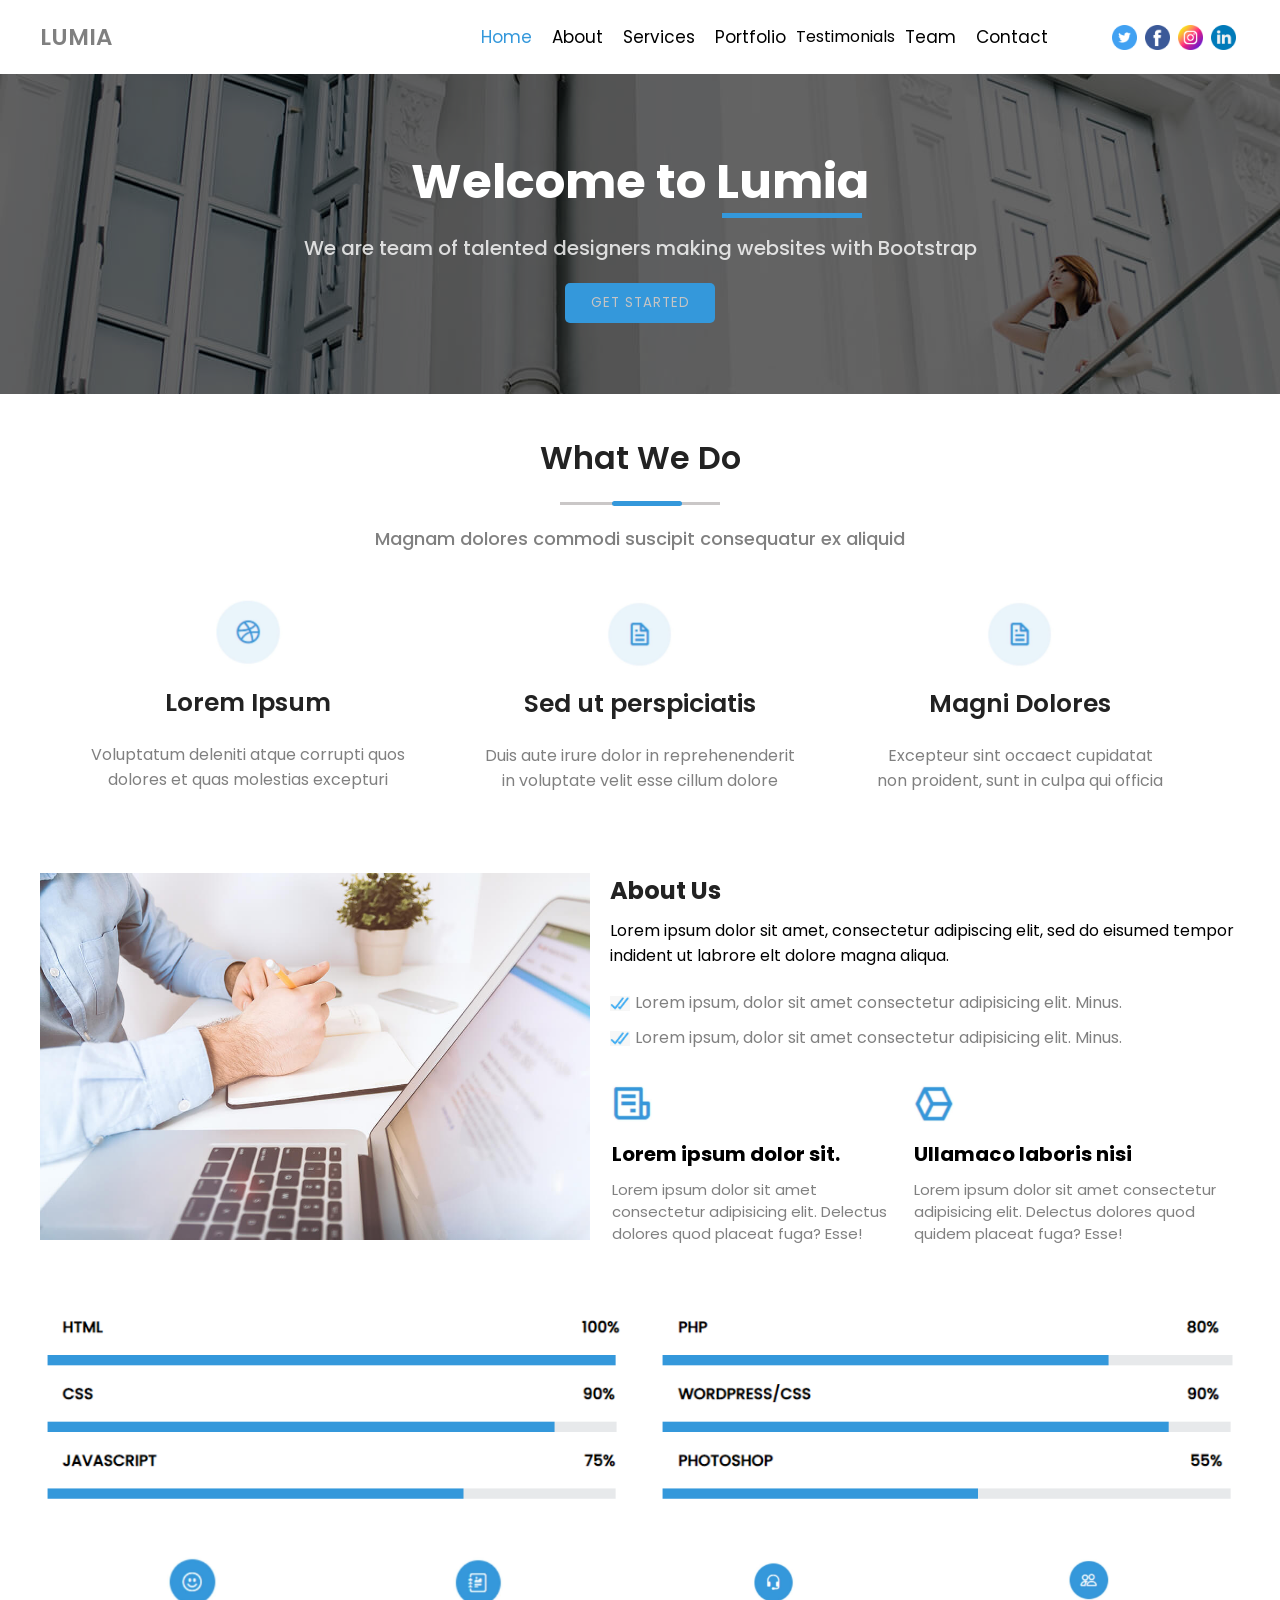
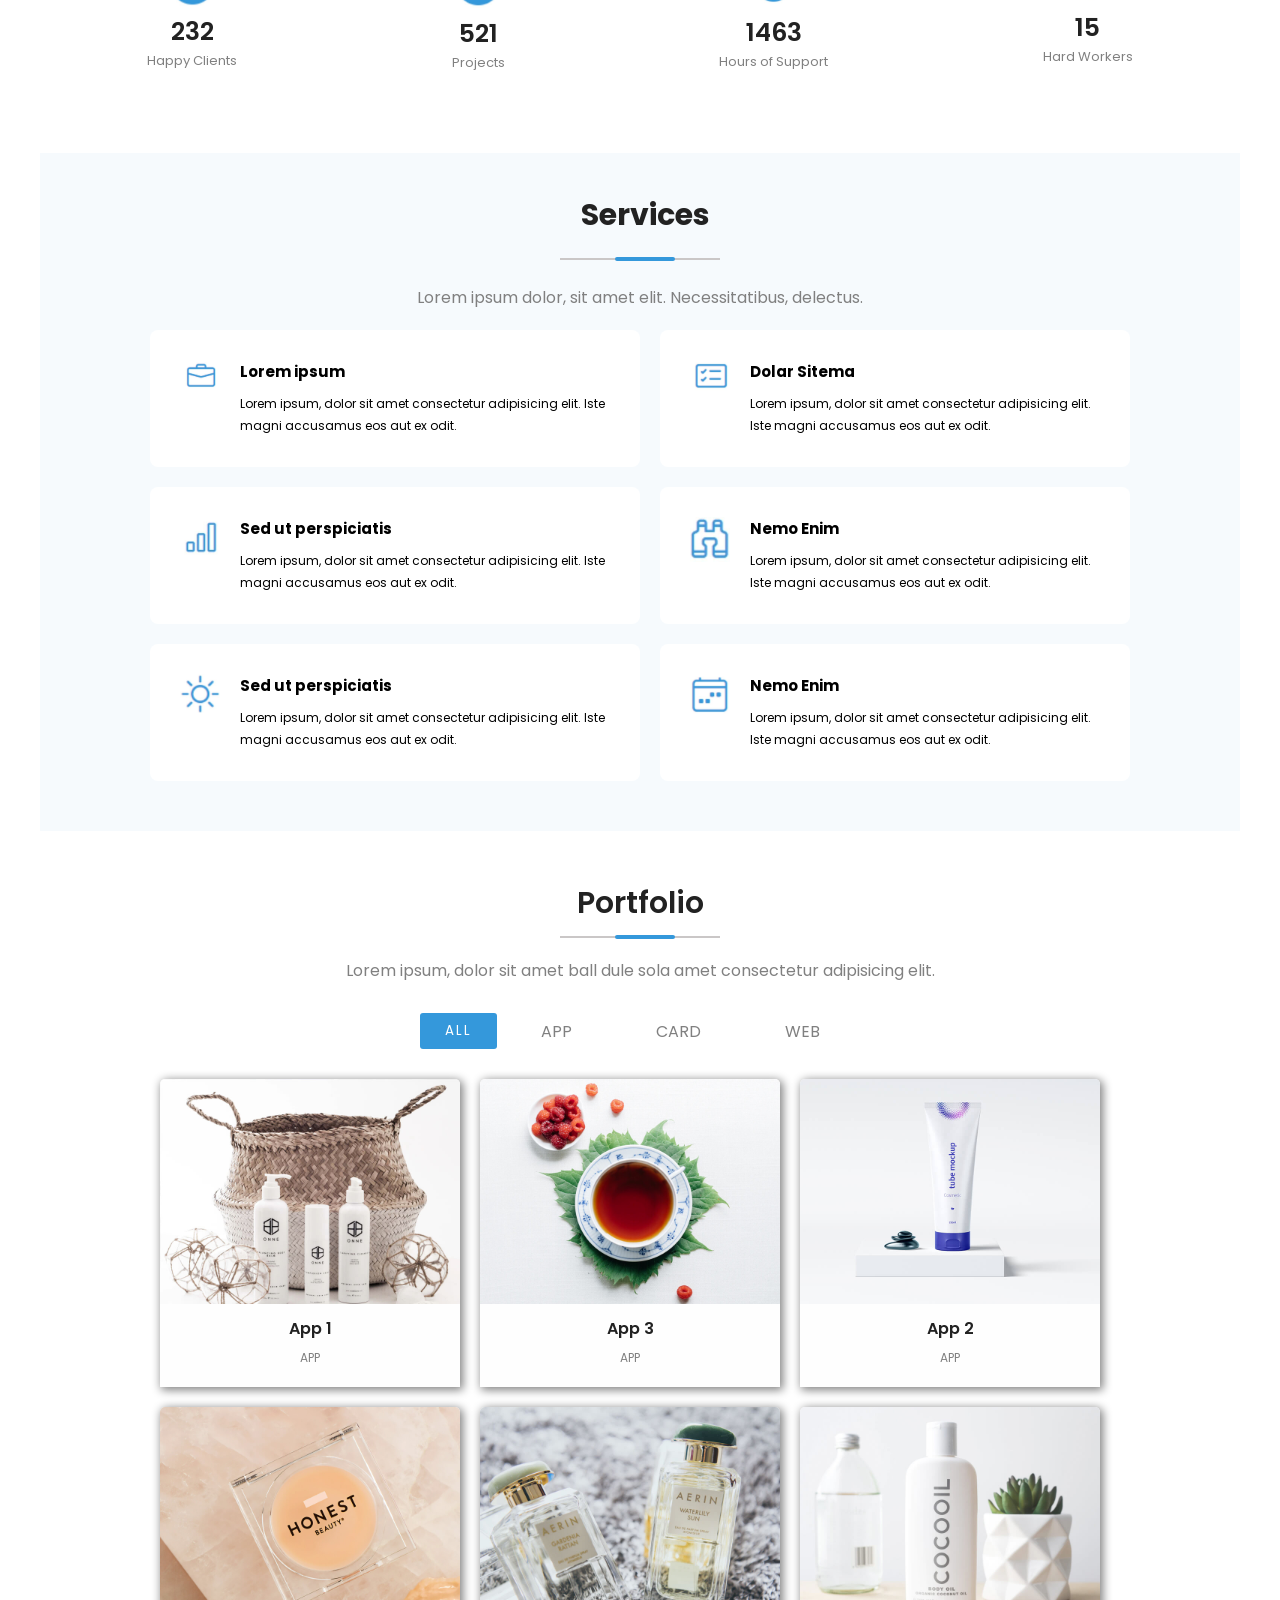
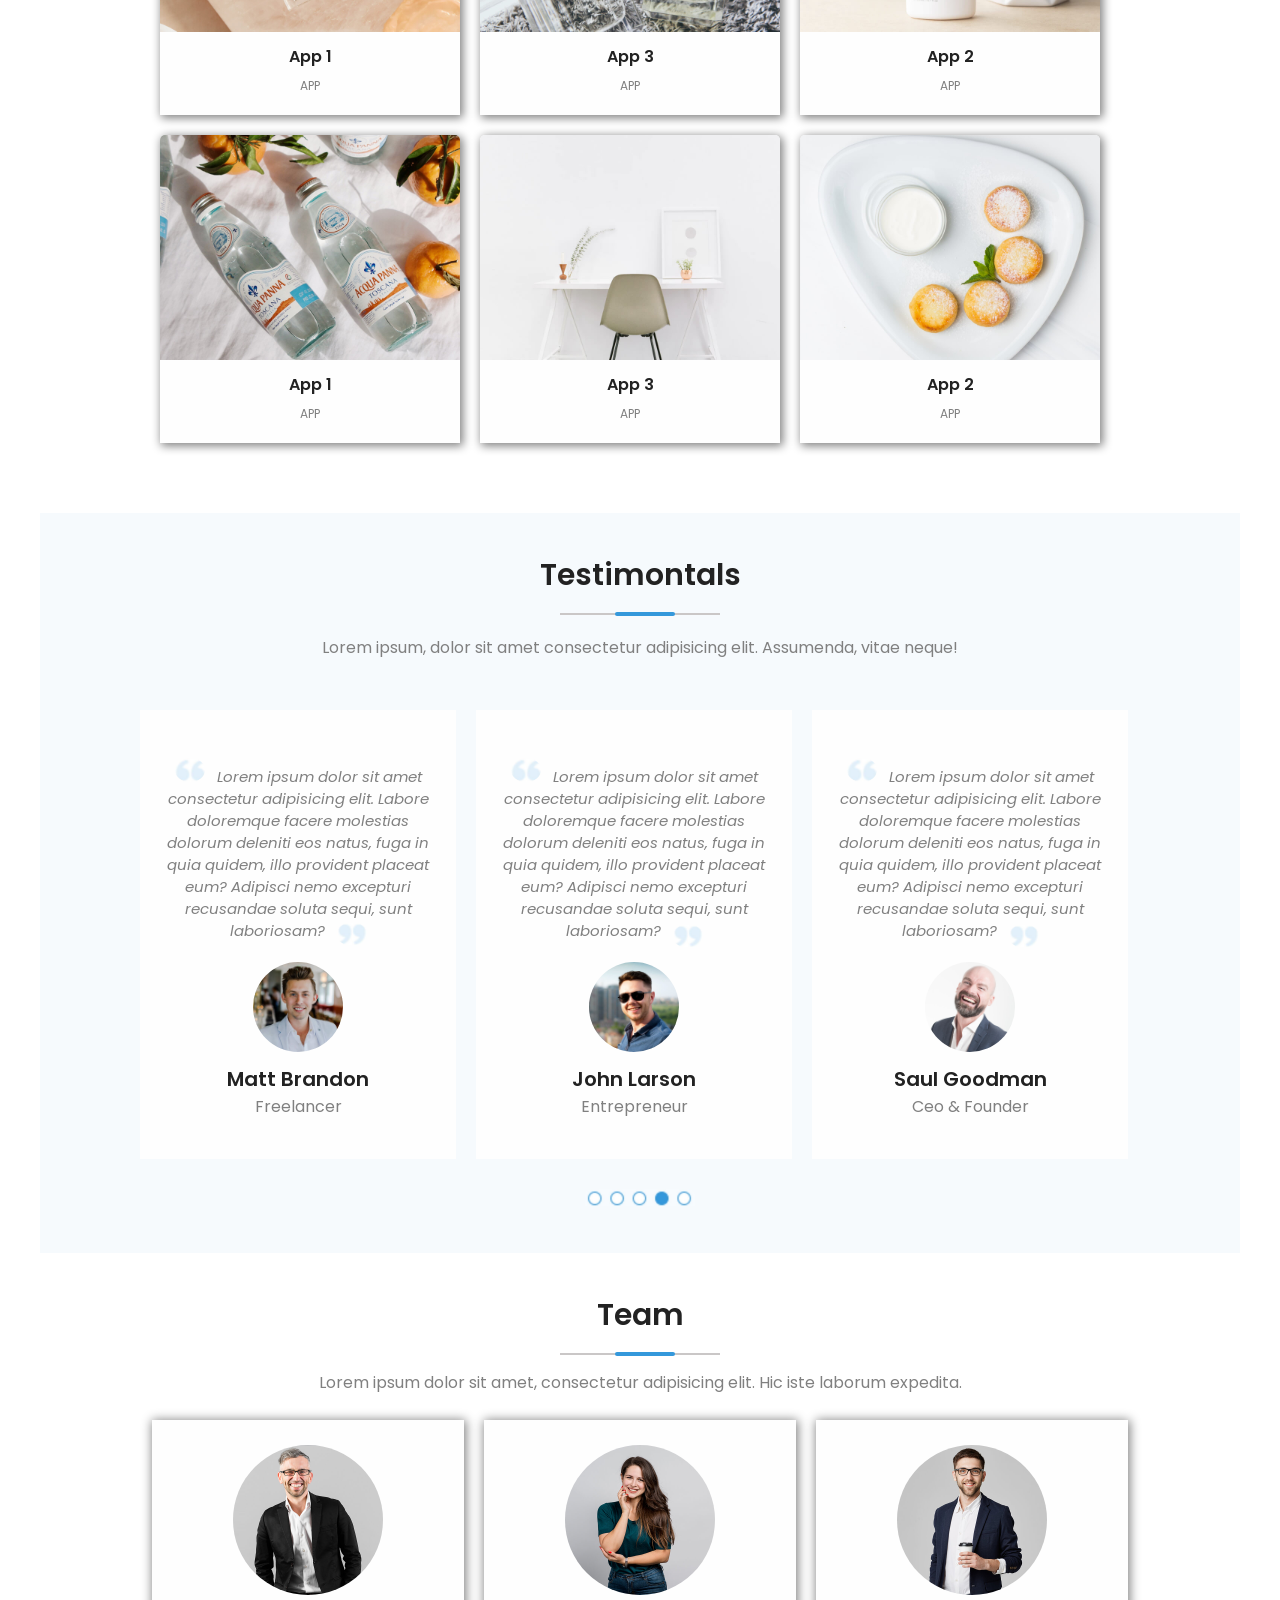
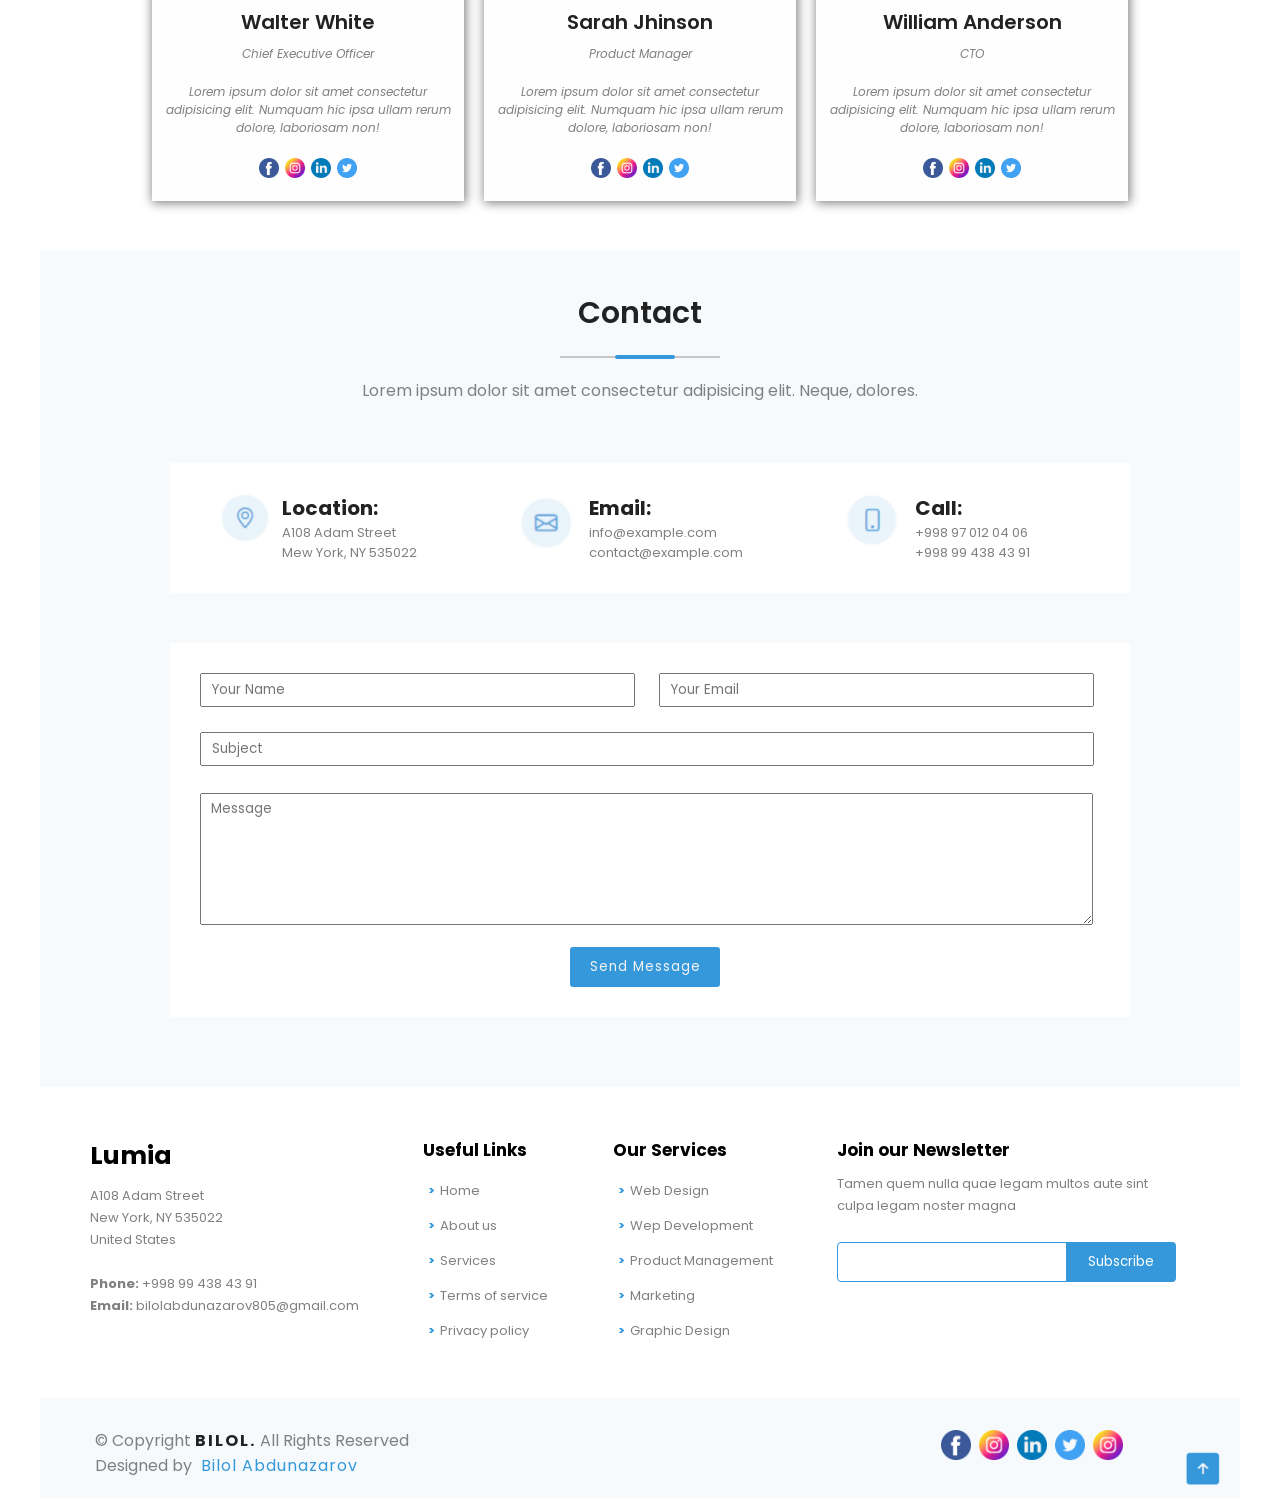
<file: index.html>
<!DOCTYPE html>
<html lang="en">
<head>
    <meta charset="UTF-8">
    <meta http-equiv="X-UA-Compatible" content="IE=edge">
    <meta name="viewport" content="width=device-width, initial-scale=1.0">
    <link href="https://fonts.googleapis.com/css2?family=Poppins:wght@500&display=swap" rel="stylesheet">
    <link rel="stylesheet" href="./css/style.css">
    <title>first website</title>
</head>
<body>
<!-- Start Navigation content -->
   
    <nav id="navbar">
        <div class="container">
                <a href="#votes" class="logo">LUMIA</a>
                <ul class="link-wrapper">
                    <li class="list">
                        <a href="#header" class="link blue">Home</a>
                    </li>
                    <li class="list">
                        <a href="#section-one" class="link">About</a>
                    </li>
                    <li class="list">
                        <a href="#services" class="link">Services</a>
                    </li>
                    <li class="list">
                        <a href="#portfolio" class="link">Portfolio</a>
                    </li>
                    <li cl  ass="list">
                        <a href="#testimontal" class="link">Testimonials</a>
                    </li>
                    <li class="list">
                        <a href="#team" class="link">Team</a>
                    </li>
                    <li class="list">
                        <a href="#contact" class="link"> Contact</a>
                    </li>
                </ul>
                <div class="social-media-icons">
                        <a  class="social-link" href="#">
                            <img class="icon" src="./assets/social icons/twitter.png" alt="">
                        </a>
                        <a class="social-link" href="https://wwww.facebook.com/bilol.abdunazarov.96">
                            <img class="icon" src="./assets/social icons/facebook.png" alt="">
                        </a>
                        <a class="social-link" href="http://www.instagram.com/bilolabdunazarov805">
                            <img class="icon" src="./assets/social icons/instagram (1).png" alt=""> 
                        </a>

                        <a  class="social-link" href="#">
                            <img class="icon" src="./assets/social icons/linkedin.png" alt="">
                        </a>
                </div>
            
        </div>
    </nav>
    <!-- header content -->
<header id="header">
    <div class="cover"></div>
    <div class="container">
        <div class="text-box">
            <div class="title">Welcome to Lumia</div>
            <div class="subtitle">We are team of talented designers making websites with Bootstrap</div>
            <button class="main-btn"> GET STARTED</button>
        </div>
    </div>
</header>
<section id="section-one">
    <div class="container">

        <div class="text-box">
            <div class="title"> What We Do </div>
            <div class="section-one-before"></div>
            <div class="subtitle">
                Magnam dolores commodi suscipit consequatur ex aliquid
            </div>
        </div>








    <div class="card-wrapers">

        <div class="first-card-wrapper">
            <div class="card">
                <div class="card-icon-wraper">
                    <img src="./assets/tiny icons/photo_2022-03-22_14-01-33.jpg" alt="" class="icon">
                </div>
                <div class="title">Lorem Ipsum</div>
                <div class="text">
                    
                    Voluptatum deleniti atque
                    corrupti quos dolores et quas molestias excepturi
                </div>
            </div>
        </div>

        <div class="second-card-wrapper">
            <div class="card">
                <div class="card-icon-wraper">
                    <img src="./assets/tiny icons/photo_2022-03-22_14-01-28.jpg" alt="" class="icon">
                </div>
                <div class="title">Sed ut perspiciatis</div>
                <div class="text">
                   Duis aute irure dolor in reprehenenderit in voluptate velit
                   esse cillum dolore
                </div>
            </div>
        </div>

        <div class="third-card-wrapper">
            <div class="card">
                <div class="card-icon-wraper">
                    <img src="./assets/tiny icons/photo_2022-03-22_14-01-28.jpg" alt="" class="icon">
                </div>
                <div class="title">Magni Dolores</div>
                <div class="text">
                    Excepteur sint occaect cupidatat non proident, sunt in culpa
                    qui officia
                </div>
            </div>
        </div>
    </div>  


    <div class="section-about">
        <div class="card">
            <div class="card-wrapper-img">
                <img src="./assets/img/about.jpg" alt="">
            </div>

            <div class="card-wrapper-text">
                <div class="title"><h1>About Us</h1> </div>
                <div class="text11">Lorem ipsum dolor sit amet, consectetur adipiscing elit,
                     sed do eisumed tempor indident ut labrore elt dolore magna aliqua.
                </div>

                <div class="img-text">
                    <div>  <img src="./assets/tiny icons/Screenshot_38.png" alt="">  </div>
                   <div class="text">  Lorem ipsum, dolor sit amet consectetur adipisicing elit. Minus. </div>  
                </div>

                <div class="second-img-text">
                    <div>  <img src="./assets/tiny icons/Screenshot_38.png" alt="">  </div>
                    <div class="text">  Lorem ipsum, dolor sit amet consectetur adipisicing elit. Minus. </div>  
                </div>




                <table>
                    <tr>
                        <td class="first">
                            <img src="./assets/tiny icons/photo_2022-03-22_14-01-17.jpg" alt="">
                            <h1>Lorem ipsum dolor sit.</h1>
                            <p>Lorem ipsum dolor sit amet consectetur adipisicing elit. Delectus dolores quod  placeat fuga? Esse!</p>
                        </td>

                        <td  class="second">
                            <img src="./assets/tiny icons/photo_2022-03-22_14-01-11.jpg" alt="">
                            <h1>Ullamaco laboris nisi</h1>
                            <p>Lorem ipsum dolor sit amet consectetur adipisicing elit. Delectus dolores quod quidem placeat fuga? Esse!</p>
                        </td>
                    </tr>
                </table>

            </div>
        </div>


        <!-- <table class="second-table"> 
            <tr class="first">
                <td >
                    <h1>HTML  <b>100%</b> </h1>
                    <div class="index"></div>

                </td>

                <td class="second-margin">
                    <h1>PHP <b>80%</b> </h1>
                    <div class="index"></div>
                    <div class="above-index1"></div>
                </td>
            </tr>

            <tr class="second">
                <td>
                    <h1>CSS <b class="css"> 90%</b></h1>
                    <div class="index"></div>
                    <div class="above-index2"></div>
                </td>

                <td class="second-margin">
                    <h1>WORDPRESS/CSS <b>90%</b></h1>
                    <div class="index"></div>
                    <div class="above-index3"></div>
                </td>
            </tr>

            <tr class="third">
                <td>
                    <h1>JAVASCRIPT <b class="final">75%</b></h1>
                    <div class="index"></div>
                    <div class="above-index4"></div>
                </td>

                <td class="second-margin">
                    <h1>PHOTOSHOP <b class="last">55%</b></h1>
                    <div class="index"></div>
                    <div class="above-index5"></div>
                </td>
            </tr>
        </table> <br><br><br> -->


        <div id="votes">
            <img src="./assets/tiny icons/Screenshot_46.png" alt="">
        </div>

    </div>

    <div class="footer">
        <div class="one">
            <div class="one-img">
                <img src="./assets/tiny icons/photo_2022-03-22_14-01-05.jpg" alt="">
            </div>
            <div class="one-title">232</div>
            <div class="one-text">Happy Clients</div>
        </div>

        <div class="two">
            <div class="one-img">
                <img src="./assets/tiny icons/photo_2022-03-22_14-01-00.jpg" alt="">
            </div>
            <div class="one-title">521</div>
            <div class="one-text">Projects</div>
        </div>

        <div class="three">
            <div class="one-img">
                <img src="./assets/tiny icons/photo_2022-03-22_14-00-54.jpg" alt="">
            </div>
            <div class="one-title">1463</div>
            <div class="one-text">Hours of Support</div>
        </div>

        <div class="four">
            <div class="one-img">
                <img src="./assets/tiny icons/photo_2022-03-22_14-00-47.jpg" alt="">
            </div>
            <div class="one-title">15</div>
            <div class="one-text">Hard Workers</div>
        </div>
    </div> <br><br><br>





    <div id="service">
        <div class="inside-service">
            <div id="services">
                <div class="header-services">
                    <div class="services-title"> Services </div>
                    <div class="section-one-before"></div>
                    <div class="services-text"> Lorem ipsum dolor, sit amet elit. Necessitatibus, delectus. </div>
                </div>
            </div>
        
        
            <div class="grid-templates">
            <div class="grid1">
                <div class="grid-one-img">
                    <img src="./assets/tiny icons/photo_2022-03-22_14-00-41.jpg" alt="">
                </div>
                <div class="grid-one-text">
                    <h1>Lorem ipsum</h1>
                    <p>Lorem ipsum, dolor sit amet consectetur adipisicing
                         elit. Iste magni accusamus eos aut ex odit.</p>
                </div>
            </div>
        
            <div class="grid2">
                <div class="grid-two-img">
                    <img src="./assets/tiny icons/photo_2022-03-22_14-00-37.jpg" alt="">
                </div>
                <div class="grid-two-text">
                    <h1>Dolar Sitema</h1>
                    <p>Lorem ipsum, dolor sit amet consectetur adipisicing     elit. Iste magni accusamus eos aut ex odit.
            </div>
        </div>
        
        
            <div class="grid3">
                <div class="grid-three-img">
                    <img src="./assets/tiny icons/photo_2022-03-22_14-00-32.jpg" alt="">
                </div>
                <div class="grid-three-text">
                    <h1>Sed ut perspiciatis</h1>
                    <p>Lorem ipsum, dolor sit amet consectetur adipisicing
                         elit. Iste magni accusamus eos aut ex odit.</p>
                </div>
            </div>
        
            <div class="grid4">
                <div class="grid-four-img">
                    <img src="./assets/tiny icons/photo_2022-03-22_14-00-27.jpg" alt="">
                </div>
                <div class="grid-four-text">
                    <h1>Nemo Enim</h1>
                    <p>Lorem ipsum, dolor sit amet consectetur adipisicing     elit. Iste magni accusamus eos aut ex odit.
            </div>
        </div>
        
        
        
            <div class="grid5">
                <div class="grid-five-img">
                    <img src="./assets/tiny icons/photo_2022-03-22_23-05-18.jpg" alt="">
                </div>
                <div class="grid-five-text">
                    <h1>Sed ut perspiciatis</h1>
                    <p>Lorem ipsum, dolor sit amet consectetur adipisicing
                         elit. Iste magni accusamus eos aut ex odit.</p>
                </div>
            </div>
        
            <div class="grid6">
                <div class="grid-six-img">
                    <img src="./assets/tiny icons/photo_2022-03-22_23-05-42.jpg" alt="">
                </div>
                <div class="grid-six-text">
                    <h1>Nemo Enim</h1>
                    <p>Lorem ipsum, dolor sit amet consectetur adipisicing     elit. Iste magni accusamus eos aut ex odit.
            </div>
                </div>
            </div>
        </div>
    </div>


    


    <divs id="portfolio">
        <div class="inside-card">

            <div class="inside-header">
                <div class="title">Portfolio</div>
                <div class="portfolios"></div>
                <div class="text">Lorem ipsum, dolor sit amet ball dule sola amet consectetur adipisicing elit.</div>
                
                <button class="button">ALL</button>
                <div class="items">
                <ul>
                    <li>APP</li>
                    <li>CARD</li>
                    <li>WEB</li>
                </ul>
                 </div> <br><br><br>
             </div>

        <div class="portfolio-card">

             <div class="card-one">
                <div class="card-one-img"><img src="./assets/img/portfolio/portfolio-1.jpg" alt=""></div>
                <div class="card-one-title">App 1</div>
                <div class="card-one-text">APP</div>
             </div>

             <div class="card-two">
                <div class="card-two-img"><img src="./assets/img/portfolio/portfolio-2.jpg" alt=""></div>
                <div class="card-two-title">App 3</div>
                <div class="card-two-text">APP</div>
             </div>

             <div class="card-three">
                <div class="card-three-img"><img src="./assets/img/portfolio/portfolio-3.jpg" alt=""></div>
                <div class="card-three-title">App 2</div>
                <div class="card-three-text">APP</div>
             </div>

            </div>  



        <div class="portfolio-second-card">

             <div class="second-card-one">
                <div class="second-card-one-img"><img src="./assets/img/portfolio/portfolio-4.jpg" alt=""></div>
                <div class="second-card-one-title">App 1</div>
                <div class="second-card-one-text">APP</div>
             </div>

             <div class="second-card-two">
                <div class="second-card-two-img"><img src="./assets/img/portfolio/portfolio-5.jpg" alt=""></div>
                <div class="second-card-two-title">App 3</div>
                <div class="second-card-two-text">APP</div>
             </div>

             <div class="second-card-three">
                <div class="second-card-three-img"><img src="./assets/img/portfolio/portfolio-6.jpg" alt=""></div>
                <div class="second-card-three-title">App 2</div>
                <div class="second-card-three-text">APP</div>
             </div>




            </div>  

        <div class="portfolio-third-card">

             <div class="third-card-one">
                <div class="third-card-one-img"><img src="./assets/img/portfolio/portfolio-7.jpg" alt=""></div>
                <div class="third-card-one-title">App 1</div>
                <div class="third-card-one-text">APP</div>
             </div>

             <div class="third-card-two">
                <div class="third-card-two-img"><img src="./assets/img/portfolio/portfolio-8.jpg" alt=""></div>
                <div class="third-card-two-title">App 3</div>
                <div class="third-card-two-text">APP</div>
             </div>

             <div class="third-card-three">
                <div class="third-card-three-img"><img src="./assets/img/portfolio/portfolio-9.jpg" alt=""></div>
                <div class="third-card-three-title">App 2</div>
                <div class="third-card-three-text">APP</div>
             </div>

            </div>  


            
        </div>



        

    <div id="testimontal">

        <div class="inside-testimontal">
            
            <div class="testimontal-header">
                <div class="title">Testimontals</div>
                <div class="border-solid"></div>
                <div class="text">
                    Lorem ipsum, dolor sit 
                    amet consectetur adipisicing elit. Assumenda, vitae neque!
                </div>
            </div>




            <div class="testimontal-all-cards">

            <div class="card-one">
                <div class="card-one-text">
                    <img class="img-one" src="./assets/tiny icons/photo_2022-03-18_17-25-24.jpg" alt="">
                    Lorem ipsum dolor sit amet consectetur adipisicing elit. Labore doloremque facere molestias dolorum deleniti eos natus, fuga in quia quidem, illo provident placeat eum? Adipisci nemo excepturi recusandae soluta sequi, sunt laboriosam?
                    <img class="img-two" src="./assets/tiny icons/photo_2022-03-18_17-25-41.jpg" alt="">
                </div>

                <div class="card-one-img">
                    <img src="./assets/img/testimonials/testimonials-4.jpg" alt="">
                </div>

                <div class="card-one-header"> Matt Brandon </div>
                <div class="card-one-second-text">Freelancer</div>
            </div>





            <div class="card-two">
                <div class="card-two-text">
                    <img class="img-three" src="./assets/tiny icons/photo_2022-03-18_17-25-24.jpg" alt="">
                    Lorem ipsum dolor sit amet consectetur adipisicing elit. Labore doloremque facere molestias dolorum deleniti eos natus, fuga in quia quidem, illo provident placeat eum? Adipisci nemo excepturi recusandae soluta sequi, sunt laboriosam?
                    <img class="img-four" src="./assets/tiny icons/photo_2022-03-18_17-25-41.jpg" alt="">
                </div>

                <div class="card-two-img">
                    <img  src="./assets/img/testimonials/testimonials-5.jpg" alt="">
                </div>

                <div class="card-two-header"> John Larson </div>
                <div class="card-two-second-text">Entrepreneur</div>
            </div>





            <div class="card-three">
                <div class="card-three-text">
                    <img class="img-five" src="./assets/tiny icons/photo_2022-03-18_17-25-24.jpg" alt="">
                    Lorem ipsum dolor sit amet consectetur adipisicing elit. Labore doloremque facere molestias dolorum deleniti eos natus, fuga in quia quidem, illo provident placeat eum? Adipisci nemo excepturi recusandae soluta sequi, sunt laboriosam?
                    <img class="img-six" src="./assets/tiny icons/photo_2022-03-18_17-25-41.jpg" alt="">
                </div>

                <div class="card-three-img">
                    <img  src="./assets/img/testimonials/testimonials-1.jpg" alt="">
                </div>

                <div class="card-three-header"> Saul Goodman </div>
                <div class="card-three-second-text">Ceo & Founder</div>
            </div>
        </div>
        
        <div class="testimontal-footer-img">
            <img src="./assets/tiny icons/photo_2022-03-22_14-00-14.jpg" alt="">
        </div>

        </div>
     </div>






     <div id="team">
         <div class="inside-team">
             
            <div class="team-header">
                <div class="title">Team</div>
                <div class="team-border"></div>
                <div class="text">
                    Lorem ipsum dolor sit amet, 
                    consectetur adipisicing elit. Hic iste laborum expedita.
                 </div>
            </div>

            <div class="team-all-cards">

                <div class="card-one">
                    <div class="card-one-img"><img src="./assets/img/team/team-1.jpg" alt=""></div>
                    <div class="card-one-title">Walter White</div>
                    <div class="card-one-text">Chief Executive Officer</div>
                    <div class="card-one-text">Lorem ipsum dolor sit amet consectetur adipisicing elit. Numquam hic ipsa ullam rerum dolore, laboriosam non!</div>
                    <div class="team-social-icon">
                        <img src="./assets/social icons/facebook.png" alt="">
                        <img src="./assets/social icons/instagram (1).png" alt="">
                        <img src="./assets/social icons/linkedin.png" alt="">
                        <img src="./assets/social icons/twitter.png" alt="">
                    </div>
                </div>

                <div class="card-two">
                    <div class="card-two-img"><img src="./assets/img/team/team-2.jpg" alt=""></div>
                    <div class="card-two-title">Sarah Jhinson</div>
                    <div class="card-two-text">Product Manager</div>
                    <div class="card-two-text">Lorem ipsum dolor sit amet consectetur adipisicing elit. Numquam hic ipsa ullam rerum dolore, laboriosam non!</div>
                    <div class="team-social-icon">
                        <img src="./assets/social icons/facebook.png" alt="">
                        <img src="./assets/social icons/instagram (1).png" alt="">
                        <img src="./assets/social icons/linkedin.png" alt="">
                        <img src="./assets/social icons/twitter.png" alt="">
                    </div>
                </div>


                <div class="card-three">
                    <div class="card-three-img"><img src="./assets/img/team/team-3.jpg" alt=""></div>
                    <div class="card-three-title">William Anderson</div>
                    <div class="card-three-text">CTO</div>
                    <div class="card-three-text">Lorem ipsum dolor sit amet consectetur adipisicing elit. Numquam hic ipsa ullam rerum dolore, laboriosam non!</div>
                    <div class="team-social-icon">
                        <img src="./assets/social icons/facebook.png" alt="">
                        <img src="./assets/social icons/instagram (1).png" alt="">
                        <img src="./assets/social icons/linkedin.png" alt="">
                        <img src="./assets/social icons/twitter.png" alt="">
                    </div>
                </div>


            </div>
            

         </div>
     </div> 






     <div id="contact">
         <div class="inside-contact">
            
            <div class="contact-header">
                <div class="title">Contact</div>
                <div class="contact-border"></div>
                <div class="text">Lorem ipsum dolor sit amet consectetur adipisicing elit. Neque, dolores.</div>
            </div>

        
            <div class="contact-navbar">

                <div class="location">
                    <div class="location-img">
                        <img src="./assets/tiny icons/photo_2022-03-22_14-00-01.jpg" alt="">
                    </div>
                    <div class="location-title">
                        <h1>Location:</h1>
                        <p>A108 Adam Street <br> Mew York, NY 535022</p>
                    </div>
                </div>


                <div class="email">
                    <div class="email-img">
                        <img src="./assets/tiny icons/photo_2022-03-22_13-59-55.jpg" alt="">
                    </div>
                    <div class="email-title">
                        <h1>Email:</h1>
                        <p>info@example.com <br> contact@example.com</p>
                    </div>
                </div>


                <div class="call">
                    <div class="call-img">
                        <img src="./assets/tiny icons/photo_2022-03-22_13-59-33.jpg" alt="">
                    </div>
                    <div class="call-title">
                        <h1>Call:</h1>
                        <p>+998 97 012 04 06 <br>+998 99 438 43 91</p>
                    </div>
                </div>


            </div>




            <div class="contact-input">

                <div class="inside-contact-input">

                    <div class="header-input">

                        <div class="df">
                        <div class="name">
                            <input type="text" placeholder="Your Name">
                        </div>

                        <div class="email">
                            <input type="email" placeholder="Your Email">
                        </div>
                    </div>

                        <div class="subject">
                            <input type="text" placeholder="Subject">
                        </div>

                        <div class="text-area">
                            <textarea name="message" id="" cols="120" rows="6" placeholder="Message"></textarea>
                        </div>

                            <button class="contact-button"> Send Message</button>

                    </div>

                </div>
            </div>


            
     
         </div>

         <div class="footer-input">

            <div class="footer-grid-one">
                <h1>Lumia</h1>
                <p>
                    A108 Adam Street <br> New York, NY 535022 <br> United States
                    <br><br> <b>Phone:</b> +998 99 438 43 91 <br> <b>Email:</b> 
                    bilolabdunazarov805@gmail.com
                </p>
            </div>
    
            <div class="footer-grid-two">
                <h1>Useful Links</h1>
                <p>
                    <b>></b> Home <br>
                    <b>></b> About us <br>
                    <b>></b> Services <br>
                    <b>></b> Terms of service <br>
                    <b>></b> Privacy policy <br>
                </p>
            </div>
    
            <div class="footer-grid-three">
                <h1>Our Services</h1>
                <p>
                    <b>></b> Web Design <br>
                    <b>></b> Wep Development <br>
                    <b>></b> Product Management <br>
                    <b>></b> Marketing <br>
                    <b>></b> Graphic Design <br>
                </p>
            </div>
            
            <div class="footer-grid-four">
                <h1>Join our Newsletter</h1>
                <p>
                    Tamen quem nulla quae legam multos aute sint <br> 
                    culpa legam noster magna
                </p>
                <div class="final-input"> 
                    <input class="first-input" type="text"> 
                    <input class="second-input" type="text" placeholder="Subscribe">
                </div>
            </div>
        </div>
     </div>


     

<div class="final-div">
    <div class="copy-div">
        <div class="copy">
            &copy; Copyright <b class="my-name">BILOL.</b> All Rights Reserved <br>
            Designed by <a href="https://t.me/Bilol0004">Bilol Abdunazarov</a> 
        </div>

        <div class="final-social-icons">
            <a href="https://www.facebook.com/bilol.abdunazarov.96"><img src="./assets/social icons/facebook.png" alt=""></a>
            <a href="http://www.instagram.com/bilolabdunazarov805"><img src="./assets/social icons/instagram (1).png" alt=""> </a>
            <img src="./assets/social icons/linkedin.png" alt="">
            <img src="./assets/social icons/twitter.png" alt="">
            <a href="http://www.instagram.com/bilolabdunazarov805"><img src="./assets/social icons/instagram (1).png" alt=""> </a>
        </div>

        <div class="last-icon">
            <a href="#navbar"><img src="./assets/tiny icons/photo_2022-03-19_02-45-37.jpg" alt=""></a>
        </div>

    </div>
</div>








     </div>
     
</body>
</html>
</file>
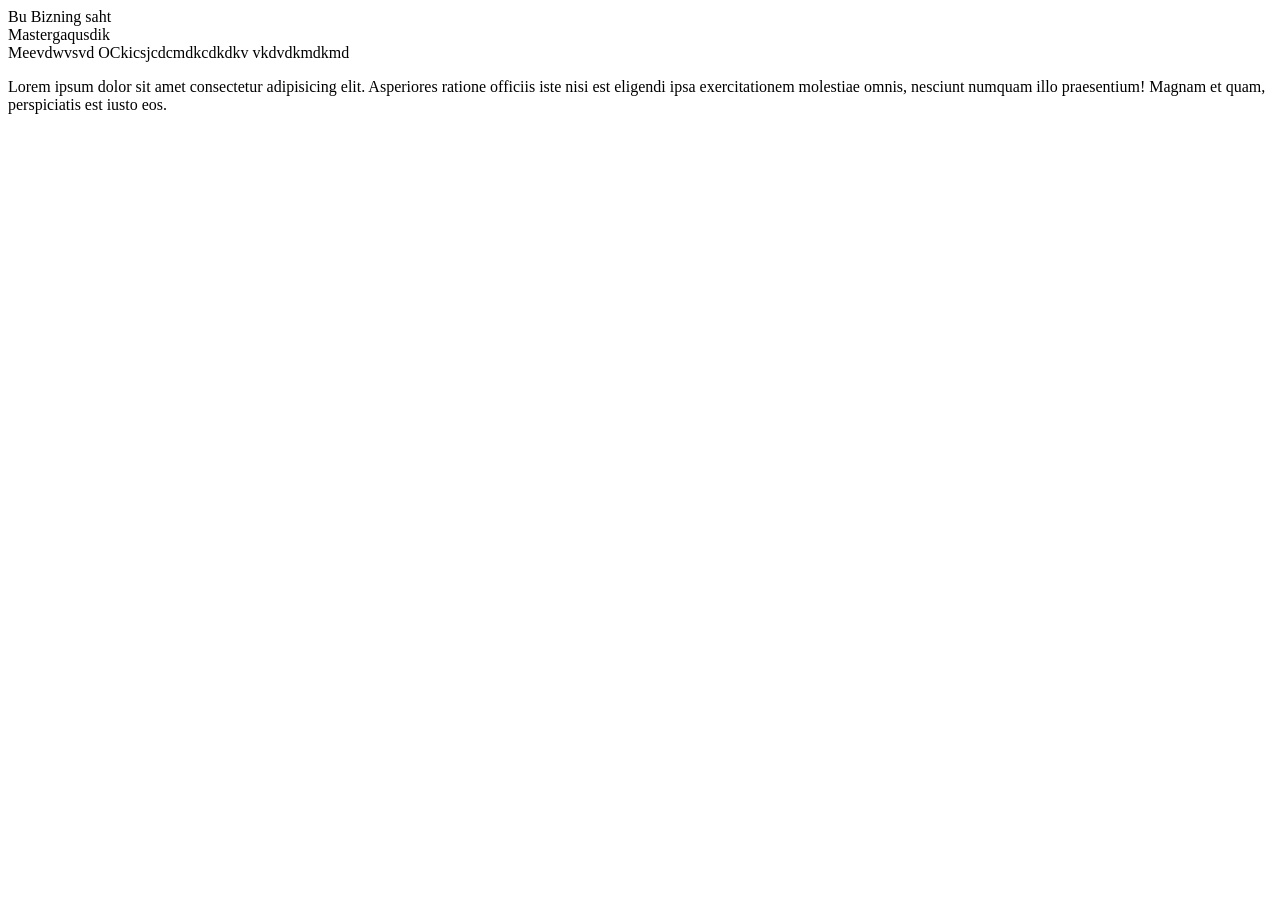
<file: style.html>
<!DOCTYPE html>
<html lang="en">
<head>
    <meta charset="UTF-8">
    <meta http-equiv="X-UA-Compatible" content="IE=edge">
    <meta name="viewport" content="width=device-width, initial-scale=1.0">
    <title>Document</title>
</head>
<body>
    <div>Bu Bizning saht</div>

    <div>Mastergaqusdik</div>
    <div>Meevdwvsvd  OCkicsjcdcmdkcdkdkv   vkdvdkmdkmd</div>
    <p>Lorem ipsum dolor sit amet consectetur adipisicing elit. Asperiores ratione officiis iste nisi est eligendi ipsa exercitationem molestiae omnis, nesciunt numquam illo praesentium! Magnam et quam, perspiciatis est iusto eos.</p>
</body>
</html>
</file>
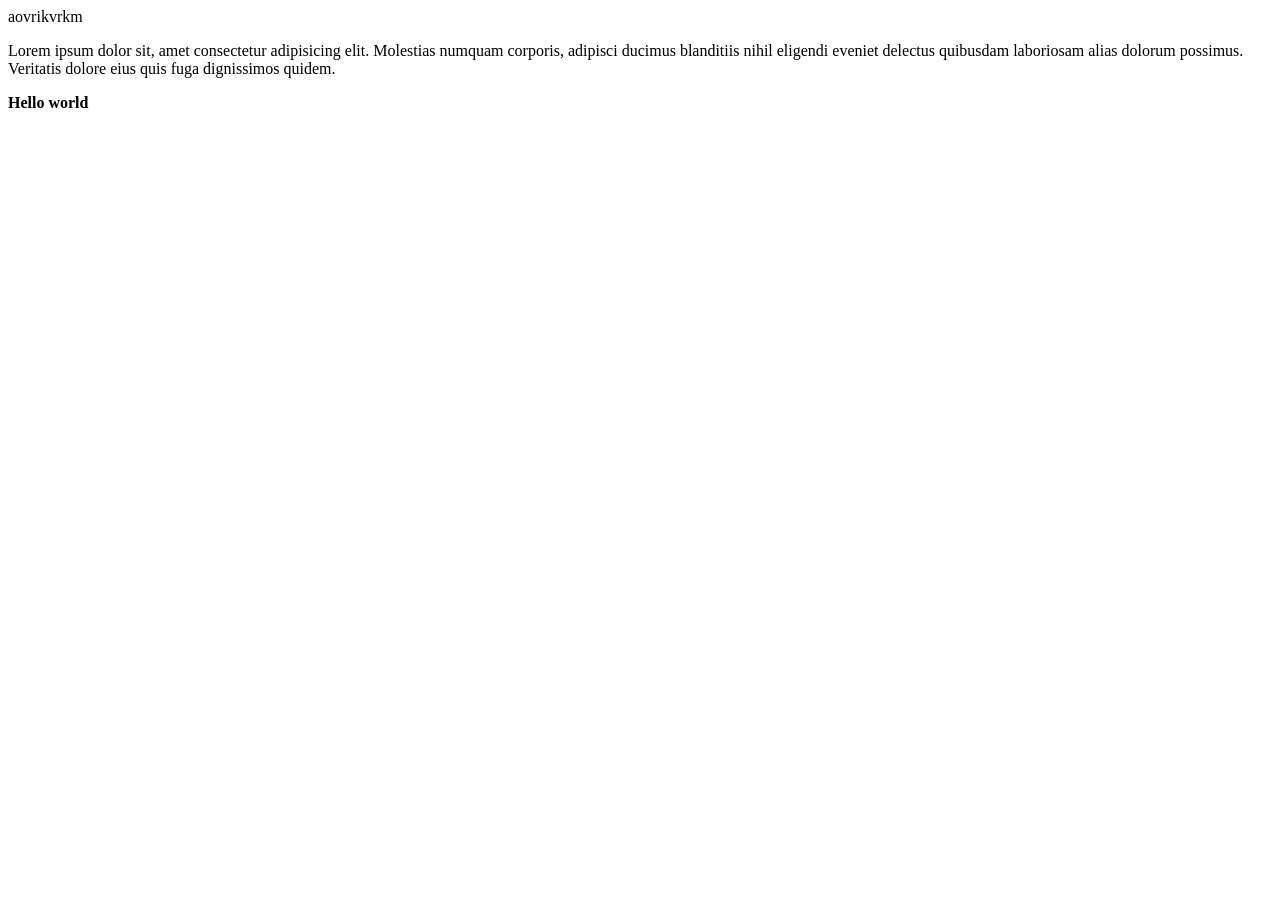
<file: bloglar/blog-detail.html>
<!DOCTYPE html>
<html lang="en">
<head>
    <meta charset="UTF-8">
    <meta http-equiv="X-UA-Compatible" content="IE=edge">
    <meta name="viewport" content="width=device-width, initial-scale=1.0">
    <title>Document</title>
</head>
<body>
    <div>aovrikvrkm</div>
    <p>Lorem ipsum dolor sit, amet consectetur adipisicing elit. Molestias numquam corporis, adipisci ducimus blanditiis nihil eligendi eveniet delectus quibusdam laboriosam alias dolorum possimus. Veritatis dolore eius quis fuga dignissimos quidem.</p>

    <b>Hello world</b>
</body>

</html>
</file>
<file: css/style.css>
/* main style */
*{
    padding: 0;
    margin: 0;
    box-sizing: border-box;
    font-family: 'Poppins', sans-serif;
    scroll-behavior: smooth;
}

a{
    color: #000;
    text-decoration: none;
}

li{
    list-style-type: none;

}
.cover{
    height: 100%;
    width: 100%;
    background-color: rgba(0, 0, 0, 0.596);
    position: absolute;
    top: 0;
    bottom: 0;
    right: 0;
    left: 0;
}
.container{
    height: 100%;
    width: 1200px;
    margin: auto;
 

}

.blue {
    color: #3498db;
}
#navbar{
    width: 100%;
    padding: 20px 0;
    background-color: #fff;
}
#navbar .container{
    display: flex;
    align-items: center;
    justify-content: space-between;
}
.container .logo{
    color: gray;
    font-size: 23px;
    font-weight: 600;
}
.container .link-wrapper{
    display: flex;
    margin-left: auto;
    margin-right: 50px;

}

.container .link-wrapper .list .link{
    font-size: 17px;
    margin: 0 10px;
}
.social-media-icons{
  display: flex;
}

.social-media-icons .social-link{
    height: 25px;
    width: 25px;
    margin: 0 4px;
}
.social-media-icons .social-link:hover{
   color: lightblue;
}
.social-media-icons .social-link .icon{
    height: 100%;
    width: 100%;
}

#header{
width: 100%;
background-image: url("../assets/img/hero-bg.jpg");
background-position: center;
height: 250px;
position: relative;
padding: 160px 0;


}

#header .container{
    display: flex;
    align-items: center;
    justify-content: center;
    
}
#header .container .text-box{
    text-align: center;
    z-index: 1;
    
}
#header .container .text-box .title{
    color: #fff;
    font-size: 48px;
    font-weight: 700;
    position: relative;
}
#header .container .text-box .title:before{
    content: "";
    height: 5px;
    width: 140px;
    position: absolute;
    background-color: #3498db;
    bottom: 0;
    right: 17%;

}

#header .container .text-box .subtitle{
    color: #fffc;
    font-size: 20px;
    font-weight: 500;
    padding: 15px 0; 
}
#header .container .text-box .main-btn{
    color: rgb(197, 196, 196);
    letter-spacing: 1px;
    height: 40px;
    width: 150px;
    background-color: #3498db;
    border-radius: 5px;
    outline: none;
    border: 0;
    margin-top: 5px;
    cursor: pointer;
}

#section-one{
    height: 100vh;
    width: 100%;

}
    
#section-one .container .text-box{
    margin-top: 40px;
    text-align: center;
}
#section-one .container .text-box .title{
    color: #222222;
    font-size: 32px;
    font-weight: 600;
}
#section-one .container .text-box .section-one-before{
    height: 3px;
    width: 160px;
    background-color: rgb(202, 199, 199);
    position: relative;
    margin: 10px auto;
    margin-top: 20px;

}
#section-one .container .text-box  .section-one-before:after{
    position: absolute;
    content: "";
    height: 5px;
    width: 70px;
    background-color: #3498db;
    right: 24%;
    top: -50%;
    border-radius: 10px;

    
}

#section-one .container .text-box .subtitle{
    color: gray;
    font-size: 18px;
    margin-top: 20px;
    font-weight: 500;
}



.first-card-wrapper .card .card-icon-wraper img{
    width: 70px;margin-bottom: 10px;
}

.first-card-wrapper .card .title{
    color: #222222;
    font-size: 25px;
    font-weight: 600;
    margin-bottom: 20px;
}
.first-card-wrapper .card .text{
    color: gray;
}
.first-card-wrapper .card {
    text-align: center;
    width: 80%;
    font-weight: 20px;
    margin-top: 40px;
}

.text::selection {
    background-color: #ffbf2b;
    font-size:40px ;
    color: #3498db;
}
.title::selection {
    background-color: #ffbf2b;
    font-size:40px ;
    color: #3498db;
}
h1::selection {
    background-color: #ffbf2b;
    font-size:40px ;
    color: #3498db;
}
p::selection {
    background-color: #ffbf2b;
    font-size:40px ;
    color: #3498db;;
}
b::selection {
    background-color: #ffbf2b;
    font-size:40px ;
    color: #3498db;;
}


.second-card-wrapper .card .card-icon-wraper img{
    width: 70px; 
    margin-bottom: 10px;
}

.second-card-wrapper .card .title{
    color: #222222;
    font-size: 25px;
    font-weight: 600;
    margin-bottom: 20px;
}
.second-card-wrapper .card .text{
    color: gray;
}
.second-card-wrapper .card {
    text-align: center;
    width: 80%;
    font-weight: 20px;
    margin-top: 40px;
}



.third-card-wrapper .card .card-icon-wraper img{
    margin-bottom: 10px;
    width: 70px;
}

.third-card-wrapper .card .title{
    color: #222222;
    font-size: 25px;
    font-weight: 600;
    margin-bottom: 20px;
}
.third-card-wrapper .card .text{
    color: gray;
}
.third-card-wrapper .card {
    text-align: center;
    width: 80%;
    font-weight: 20px;
    margin-top: 40px;
}

.card-wrapers {
    display: flex;
    margin-top: 5px;
    margin-left: 50px;
}

.card-wrapper-img  img{
    width: 550px;
}

.section-about {
    margin-top: 80px;
}

.section-about .card {
    display: flex;
}

         
.text11 {
    line-height: 25px;
}

.card-wrapper-text .title {
    color: #222222;
    font-weight: 300;
    margin-bottom: 10px;
}
.card-wrapper-text .text {
    color: gray; 
    line-height: 20px;
}
.card-wrapper-text .text img {
    width: 200px;
}
.card-wrapper-text {
    margin-left: 20px;
}

.img-text img {
    width: 20px;
}
.img-text .text {
    margin-left: 5px;
    line-height: 20px;
}

.second-img-text .text {
    margin-left: 5px;
}

.second-img-text img {
    width: 20px;
}


.img-text {
    display: flex;
    margin-top: 25px;
}
.second-img-text {
    display: flex;
    margin-top: 10px;
}


.first img {
    width: 40px;
    margin-bottom: 10px;
}

.second img {
    margin-bottom: 10px;
    width: 40px;
}

.first p {
   color: gray;
   font-size: 15px;
    line-height: 22px;
}

.second p {
    color: gray;
    font-size: 15px;
    line-height: 22px;
}
.first h1 {
   font-size: 20px;
   margin-bottom: 10px;
}

.second h1 {
   margin-bottom: 10px;
   font-size: 20px;
}

table {
    margin-top: 30px;
}

.second-table h1{
    font-size: 15px;
    margin: 15px;
}







/* table .index {
    background-color: #3498db;
    height: 10px;
    width: 550px;
}

table tr .second-margin {
    padding-left: 25px;
}

.above-index1 {
    background-color: #e7e9eb;
    height: 10px;
    width: 120px;
    position: absolute;
    top: 226.7%;
    left: 85%;
}
.above-index2 {
    background-color: #e7e9eb;
    height: 10px;
    width: 60px;
    position: absolute;
    top: 237.4%;
    left: 89.8%;
}
.above-index3 {
    background-color: #e7e9eb;
    height: 10px;
    width: 20%;
    position: absolute;
    top: 248.2%;
    left: 74.7%;
}
.above-index4 {
    background-color: #e7e9eb;
    height: 10px;
    width: 60px;
    position: absolute;
    top: 237.4%;
    left: 41.3%;
}
.above-index5 {
    background-color: #e7e9eb;
    height: 10px;
    width: 12%;
    position: absolute;
    top: 248.2%;
    left: 34.1%;
}

table .first td b {
    margin-left: 460px;
}

table .second td b {
    margin-left: 455px;
}


table .second .second-margin b {
    margin-left: 360px;
}

table tr td .final {
    margin-left: 410px;
}
table tr td .last {
    margin-left: 400px;
}
table tr td .css {
    margin-left: 470px;
} */











#votes img {
    margin-top: 60px;
    width: 1200px;
}

.footer {
    margin-top: 40px;
    display: flex;
    justify-content: space-around;
    text-align: center;
    margin-bottom: 5px;
}

.footer img {
    width: 50px;
}
.footer .one-title {
    font-size: 25px;
    font-weight: 600;
    color: #222222;
}
.footer .one-text {
    font-size: 13px;
    color: gray;
}


#services .header-services .section-one-before{
    height: 2px;
    width: 160px;
    background-color: rgb(202, 199, 199);
    position: relative;
    margin: 10px auto;
}
#services .header-services  .section-one-before:after{
    position: absolute;
    content: "";
    height: 4px;
    width: 60px;
    background-color: #3498db;
    right: 28%;
    top: -25%;
    border-radius: 10px; 
}

.header-services {
    text-align: center;
}
.header-services .services-title {
    text-align: center;
    color: #222222;
    font-size: 30px;
    margin-left: 10px;
    font-weight: bolder;
    margin-bottom: 20px;
}

.header-services .services-text {
    color: gray;
    margin-top: 25px;
}




.grid-templates h1 {
    font-size: 15px;
    margin-bottom: 10px;
}
.grid-templates p {
    font-size: 12px;
    line-height: 22px;
}
.grid-templates {
    margin-top: 10px;
    
    padding-left: 100px;
    padding-right: 100px;
    grid-template-columns: auto auto;
    display: grid;
    grid-template-areas: 
    'grid1 grid1 grid2 grid2'
    'grid3 grid3 grid4 grid4'
    'grid5 grid5 grid6 grid6'
    ;
}

#service {
    padding-top: 40px;
    padding-bottom: 40px;
    background-color: #f6fafd;
}

.grid-templates img {
    width: 40px;
    margin-right: 20px;
}

.grid1 {
    grid-area: grid1;
    background-color: #fff;
    margin: 10px;
    border-radius: 8px;
    display: flex;
    padding: 30px;
}
.grid2 {
    grid-area: grid2;
    background-color: #fff;
    margin: 10px;
    border-radius: 8px;
    padding: 30px;
    display: flex;
}
.grid3{
    margin: 10px;
    grid-area: grid3;
    background-color: #fff;
    border-radius: 8px;
    padding: 30px;
    display: flex;
}
.grid4 {
    grid-area: grid4;
    background-color: #fff;
    margin: 10px;
    padding: 30px;
    border-radius: 8px;
    display: flex;
}
.grid5 {
    margin: 10px;
    background-color: #fff;
    border-radius: 8px;
    padding: 30px;
    grid-area: grid5;
    display: flex;
}
.grid6 {
    grid-area: grid6;
    padding: 30px;
    margin: 10px;
    background-color: #fff;
    border-radius: 8px;
    display: flex;
}

.inside-header {
    text-align: center;
}

#portfolio .portfolios{
    height: 2px;
    width: 160px;
    background-color: rgb(202, 199, 199);
    position: relative;
    margin: 10px auto;
}
#portfolio  .portfolios:after{
    position: absolute;
    content: "";
    height: 4px;
    width: 60px;
    background-color: #3498db;
    right: 28%;
    top: -25%;
    border-radius: 10px; 
}

.inside-header ul li {
    display: inline;
}
.items li {
    margin: 40px;
    color: gray;
}
.items div {
    display: flex;
}
.button {
    display: flex;
    margin-left: 380px;
    padding-left: 25px;  
    padding-right: 25px;
    padding-top: 8px;
    padding-bottom: 8px;
    font-family: 'Poppins', sans-serif;
    letter-spacing: 2px;
    font-weight: 600px;
    background-color: #3498db;
    border: none;
    outline: none;
    color: white;
    border-radius: 3px;
    margin-top: 30px;
}

.inside-header .items {
    margin-top: -30px;
    margin-left: 80px;
}

.inside-header .title {
    margin-top: 50px;
    font-size: 30px;
    color: #222222;
    font-weight: 600;
    margin-bottom: 10px;
}

.inside-header .text {
    margin-top: 20px;
    color: gray;    
}






.card-one .card-one-img img{
    background-size: contain;
    width: 300px;
}

.card-one {
    text-align: center;
    background-color: #fefefe;
    margin: 10px;
}


.card-two .card-two-img img{
    background-size: contain;
    width: 300px;
}

.card-two {
    text-align: center;
    margin: 10px;
    background-color: #fefefe
}


.card-three .card-three-img img{
    background-size: contain;
    width: 300px;
}

.card-three {
    text-align: center;
    margin: 10px;
    background-color: #fefefe;
}

.portfolio-card {
    display: flex;
    text-align: center;
    margin-left: 110px;
    margin-top: -50px;
}







.second-card-one .second-card-one-img img{
    background-size: contain;
    width: 300px;
}

.second-card-one {  
    text-align: center;
    background-color: #fefefe;
    margin: 10px;
}


.second-card-two .second-card-two-img img{
    background-size: contain;
    width: 300px;
}

.second-card-two {
    text-align: center;
    margin: 10px;
    background-color: #fefefe
}


.second-card-three .second-card-three-img img{
    background-size: contain;
    width: 300px;
}

.second-card-three {
    text-align: center;
    margin: 10px;
    background-color: #fefefe;
}

.portfolio-second-card {
    display: flex;
    text-align: center;
    margin-left: 110px;
}








.third-card-one .third-card-one-img img{
    background-size: contain;
    width: 300px;
}

.third-card-one {
    text-align: center;
    background-color: #fefefe;
    margin: 10px;
}


.third-card-two .third-card-two-img img{
    background-size: contain;
    width: 300px;
}

.third-card-two {
    text-align: center;
    margin: 10px;
    background-color: #fefefe
}


.third-card-three .third-card-three-img img{
    background-size: contain;
    width: 300px;
}

.third-card-three {
    text-align: center;
    margin: 10px;
    background-color: #fefefe;
}

.portfolio-third-card {
    display: flex;
    text-align: center;
    margin-left: 110px;
}


#portfolio img {
    border-radius: 5px 5px 0px 0px;
}

.portfolio-third-card {
    margin-bottom: 60px;
}


.card-one .card-one-title {
    color: #222222;
    font-weight: 600;
    margin-top: 5px;
}

.portfolio-card .card-one {
    border-radius: 5px 5px 0px 0px;
    box-shadow: 2px 2px 10px 1px gray;
}

.card-one .card-one-text {
    color: gray;
    font-size: 12px;
    margin-top: 8px;
    margin-bottom: 20px;
}



.card-two .card-two-title {
    color: #222222;
    font-weight: 600;
    margin-top: 5px;
}

.portfolio-card .card-two {
    border-radius: 5px 5px 0px 0px;
    box-shadow: 2px 2px 10px 1px gray;
}

.card-two .card-two-text {
    color: gray;
    font-size: 12px;
    margin-top: 8px;
    margin-bottom: 20px;
}


.card-three .card-three-title {
    color: #222222;
    font-weight: 600;
    margin-top: 5px;
}

.portfolio-card .card-three {
    border-radius: 5px 5px 0px 0px;
    box-shadow: 2px 2px 10px 1px gray;
}

.card-three .card-three-text {
    color: gray;
    font-size: 12px;
    margin-top: 8px;
    margin-bottom: 20px;
}
.card-one .card-one-title {
    color: #222222;
    font-weight: 600;
    margin-top: 5px;
}

.portfolio-card .card-one {
    box-shadow: 2px 2px 10px 1px gray;
    border-radius: 5px 5px 0px 0px;
}

.card-one .card-one-text {
    color: gray;
    font-size: 12px;
    margin-top: 8px;
    margin-bottom: 20px;
}









.second-card-one .second-card-one-title {
    color: #222222;
    font-weight: 600;
    margin-top: 5px;
}

.portfolio-second-card .second-card-one {
    border-radius: 5px 5px 0px 0px;
    box-shadow: 2px 2px 10px 1px gray;
}

.second-card-one .second-card-one-text {
    color: gray;
    font-size: 12px;
    margin-top: 8px;
    margin-bottom: 20px;
}

.second-card-two .second-card-two-title {
    color: #222222;
    font-weight: 600;
    margin-top: 5px;
}

.portfolio-second-card .second-card-two {
    border-radius: 5px 5px 0px 0px;
    box-shadow: 2px 2px 10px 1px gray;
}

.second-card-two .second-card-two-text {
    color: gray;
    font-size: 12px;
    margin-top: 8px;
    margin-bottom: 20px;
}


.second-card-three .second-card-three-title {
    color: #222222;
    font-weight: 600;
    margin-top: 5px;
}

.portfolio-second-card .second-card-three {
    border-radius: 5px 5px 0px 0px;
    box-shadow: 2px 2px 10px 1px gray;
    border-radius: 5px 5px 0px 0px;
}

.second-card-three .second-card-three-text {
    color: gray;
    font-size: 12px;
    margin-top: 8px;
    margin-bottom: 20px;
}











.third-card-one .third-card-one-title {
    color: #222222;
    font-weight: 600;
    margin-top: 5px;
}

.portfolio-third-card .third-card-one {
    border-radius: 5px 5px 0px 0px;
    box-shadow: 2px 2px 10px 1px gray;
}

.third-card-one .third-card-one-text {
    color: gray;
    font-size: 12px;
    margin-top: 8px;
    margin-bottom: 20px;
}



.third-card-two .third-card-two-title {
    color: #222222;
    font-weight: 600;
    margin-top: 5px;
}

.portfolio-third-card .third-card-two {
    border-radius: 5px 5px 0px 0px;
    box-shadow: 2px 2px 10px 1px gray;
}

.third-card-two .third-card-two-text {
    color: gray;
    font-size: 12px;
    margin-top: 8px;
    margin-bottom: 20px;
}


.third-card-three .third-card-three-title {
    color: #222222;
    font-weight: 600;
    margin-top: 5px;
}

.portfolio-third-card .third-card-three {
    border-radius: 5px 5px 0px 0px;
    box-shadow: 2px 2px 10px 1px gray;
}

.third-card-three .third-card-three-text {
    color: gray;
    font-size: 12px;
    margin-top: 8px;
    margin-bottom: 20px;
}

#testimontal {
    background-color: #f6fafd;
    padding: 40px;
    text-align: center;
    
}

#testimontal .inside-testimontal .testimontal-header .border-solid{
    height: 2px;
    width: 160px;
    background-color: rgb(202, 199, 199);
    position: relative;
    margin: 10px auto;
}
#testimontal .inside-testimontal  .testimontal-header .border-solid:after{
    position: absolute;
    content: "";
    height: 4px;
    width: 60px;
    background-color: #3498db;
    right: 28%;
    top: -50%;
    border-radius: 10px; 
}

#testimontal .inside-testimontal .testimontal-header .title {
    font-size: 30px;
    color: #222222;
    font-weight: 600;
    margin-bottom: 15px;

}
#testimontal .inside-testimontal .testimontal-header .text {
    color: gray;
    margin-top: 20px;
}







#testimontal .card-one .card-one-text img {
    width: 30px;
}

#testimontal .card-one .card-one-img img {
    width: 90px;
}

#testimontal .card-one img {
    border-radius: 50%;
}




#testimontal .card-two .card-two-text img {
    width: 30px;
}

#testimontal .card-two .card-two-img img {
    width: 90px;
}

#testimontal .card-two img {
    border-radius: 50%;
}




#testimontal .card-three .card-three-text img {
    width: 30px;
}

#testimontal .card-three .card-three-img img {
    width: 90px;
}

#testimontal .card-three img {
    border-radius: 50%;
}

.testimontal-all-cards {
    display: flex;
    margin-top: 40px;
    width: 90%;
    text-align: center;
    margin-left: 50px;
}

.testimontal-all-cards .card-one {
    padding-left: 20px;
    padding-right: 20px;
    padding-top: 40px;
    padding-bottom: 40px;
}
.testimontal-all-cards .card-two {
    padding-left: 20px;
    padding-right: 20px;
    padding-top: 40px;
    padding-bottom: 40px;
}
.testimontal-all-cards .card-three {
    padding-left: 20px;
    padding-right: 20px;
    padding-top: 40px;
    padding-bottom: 40px;
}

.img-one {
    margin-right: 8px;   
}

.img-two {
    margin-left: 8px;   
    margin-bottom: -10px;
}

.testimontal-all-cards .card-one .card-one-text {
    line-height: 22px;
    font-size: 15px;
    font-style: italic;
}
.testimontal-all-cards .card-one .card-one-header {
    font-size: 20px;
    color: #222222;
    font-weight: 600;
    margin-top: 5px;
}
.testimontal-all-cards .card-one-second-text {
    color: gray;
}   




.testimontal-all-cards .card-two .card-two-text {
    line-height: 22px;
    font-size: 15px;
    font-style: italic;
}
.testimontal-all-cards .card-two .card-two-header {
    font-size: 20px;
    color: #222222;
    font-weight: 600;
    margin-top: 5px;
}
.testimontal-all-cards .card-two-second-text {
    color: gray;
}   



.testimontal-all-cards .card-three .card-three-text {
    line-height: 22px;
    font-size: 15px;
    font-style: italic;
}
.testimontal-all-cards .card-three .card-three-header {
    font-size: 20px;
    color: #222222;
    font-weight: 600;
    margin-top: 5px;
}
.testimontal-all-cards .card-three-second-text {
    color: gray;
}   

.img-three {
margin-right: 8px;
}

.img-four {
    margin-bottom: -12px;
    margin-left: 8px;
}

.img-five {
margin-right: 8px;
}

.img-six {
    margin-bottom: -12px;
    margin-left: 8px;
}

.testimontal-footer-img img {
    width: 110px;
    margin-top: 20px;
}

#team .inside-team .team-header {
    text-align: center;
}

#team .inside-team .team-header .team-border{
    height: 2px;
    width: 160px;
    background-color: rgb(202, 199, 199);
    position: relative;
    margin: 10px auto;
}
#team .inside-team  .team-header .team-border:after{
    position: absolute;
    content: "";
    height: 4px;
    width: 60px;
    background-color: #3498db;
    right: 28%;
    top: -50%;
    border-radius: 10px; 
}

#team {
    margin-top: 40px;
    margin-bottom: 40px;
}

#team .inside-team .team-header .title {
    margin-bottom: 15px;
    font-size: 30px;
    color: #222222;
    font-weight: 600;
}
#team .inside-team .team-header .text {
    margin-top: 15px;
    color: gray;
}

.team-all-cards {
    display: flex;
    width: 83%;
    margin: auto;
}

#team .card-one .card-one-img img{
    width: 150px;
    border-radius: 50%;
}
#team .card-one .card-one-title {
    font-size: 20px;
    color: #222222;
    font-weight: 600;
}
#team .card-one .card-one-text {
    font-style: italic;
    color: gray;
}
#team .card-one .team-social-icon img {
    width: 20px;
    margin: 1px;
}



#team .card-two .card-two-img img{
    width: 150px;
    border-radius: 50%;
}
#team .card-two .card-two-title {
    font-size: 20px;
    color: #222222;
    font-weight: 600;
}
#team .card-two .card-two-text {
    font-style: italic;
    color: gray;
}
#team .card-two .team-social-icon img {
    width: 20px;
    margin: 1px;
}


#team .card-three .card-three-img img{
    width: 150px;
    border-radius: 50%;
}
#team .card-three .card-three-title {
    font-size: 20px;
    color: #222222;
    font-weight: 600;
}
#team .card-three .card-three-text {
    font-style: italic;
    color: gray;
}
#team .card-three .team-social-icon img {
    width: 20px;
    margin: 1px;
}



#team .team-all-cards .card-one {
    background-color: #fefefe;
    box-shadow: 1px 1px 10px 1px gray;
    padding-top: 25px;
    padding-left: 10px;
    padding-right: 10px;
    padding-bottom: 15px;
    margin-top: 25px;
}


#team .team-all-cards .card-two {
    background-color: #fefefe;
    box-shadow: 1px 1px 10px 1px gray;
    padding-top: 25px;
    padding-left: 10px;
    padding-right: 10px;
    margin-top: 25px;
    padding-bottom: 15px;
}


#team .team-all-cards .card-three {
    background-color: #fefefe;
    box-shadow: 1px 1px 10px 1px gray;
    padding-top: 25px;
    padding-left: 10px;
    padding-right: 10px;
    margin-top: 25px;
    padding-bottom: 15px;
}






#contact {
    background-color: #f6fafd;
    margin-top: 20px;
}

.contact-header {
    text-align: center;
}

#contact .inside-contact .contact-header .title {
    font-size: 30px;
    color: #222222;
    font-weight: 600;
    padding-top: 40px;
    padding-bottom: 10px;
}

#contact .inside-contact .contact-header .text{
    color: gray;
    padding-top: 10px;
} 

#contact .inside-contact .contact-header .contact-border{
    height: 2px;
    width: 160px;
    background-color: rgb(202, 199, 199);
    position: relative;
    margin: 10px auto;
}
#contact .inside-contact  .contact-header .contact-border:after{
    position: absolute;
    content: "";
    height: 4px;
    width: 60px;
    background-color: #3498db;
    right: 28%;
    top: -50%;
    border-radius: 10px; 
}

.contact-navbar {
   background-color: #fff;
   width: 80%;
   text-align: center;
   display: flex;
   margin-left: 130px;
   padding: 30px;
   margin-top: 60px;
}

.location-img img {
    width: 50px;
}

.email-img img {
    width: 60px;
}

.call-img img {
    width: 60px;
}

.location {
    display: flex;
    margin-left: 20px;
}

.email {
    display: flex;
    margin-left: 100px;
}

.call {
    display: flex;  
    margin-left: 100px;
}

.location h1 {
    font-size: 20px;
    color: #222222;
    text-align: left;
    margin-left: 12px;
}

.location p {
    font-size: 13px;
    color: gray;
    margin-left: 12px;
    text-align: left;
}



.email h1 {
    font-size: 20px;
    color: #222222;
    text-align: left;
    margin-left: 12px;
}

.email p {
    font-size: 13px;
    color: gray;
    margin-left: 12px;
    text-align: left;
}



.call h1 {
    font-size: 20px;
    color: #222222;
    text-align: left;
    margin-left: 12px;
}

.call p {
    font-size: 13px;
    color: gray;
    margin-left: 12px;
    text-align: left;
}

.df {
    display: flex;
    /* text-align: center; */
}

.header-input {
    /* text-align: center; */
    margin-top: 50px;
    background-color: #fff;
    width: 80%;
    margin-left: 130px;
    padding: 30px;
}

.name input {
    width: 435px;
    /* margin-left: 10px;     */
    padding: 5px;
    padding-left: 10px;
}

.email input {
    width: 435px;
    margin-left: -76px;    
    padding: 5px;
    padding-left: 10px;
}

.subject input {
    width: 894px;
    padding: 5px;
    padding-left: 10px;
    margin-top: 25px;
    margin-bottom: 20px;
}

.text-area textarea {
    width: 893px;
    padding: 5px;
    padding-left: 10px;
    margin-top: 7px;
    margin-bottom: 10px;
}

.contact-button {
    color: rgb(248, 244, 244);
    letter-spacing: 1px;
    height: 40px;
    width: 150px;
    background-color: #3498db;
    border-radius: 3px;
    outline: none;
    border: 0;
    margin-top: 5px;
    text-align: center;
    margin-left: 370px;
    cursor: pointer; 
}


.footer-input {
    display: grid;
    background-color: white;
    margin-top: 70px;
    grid-template-columns: auto auto auto auto;
}



.footer-grid-one {
    margin-top: 50px;
    margin-bottom: 50px;
    margin-left: 50px;
}

.footer-grid-two {
    margin-top: 50px;
    margin-bottom: 50px;
}

.footer-grid-three {
    margin-top: 50px;
    margin-bottom: 50px;
}

.footer-grid-four {
    margin-top: 50px;
    margin-bottom: 50px;
}

.footer-grid-one h1 {
    font-size: 25px;
}
.footer-grid-two h1 {
    font-size: 17px;
}
.footer-grid-three h1 {
    font-size: 17px;
}
.footer-grid-four h1 {
    font-size: 17px;
}

.footer-grid-one p {
    font-size: 13px;
    margin-top: 10px;
    line-height: 22px;    
    color: gray;
}
.footer-grid-two p {
    font-size: 13px;
    margin-top: 10px;
    line-height: 35px;
    color: gray;
}
.footer-grid-three p {
    font-size: 13px;
    margin-top: 10px;
    line-height: 35px;
    color: gray;
}
.footer-grid-four p {
    font-size: 13px;
    margin-top: 10px;
    line-height: 22px;
    color: gray;
}

.footer-grid-two b {
    color: #3498db;
    margin-left: 5px;
    margin-right: 2px;
}

.footer-grid-three b {
    color: #3498db; 
    margin-left: 5px;
    margin-right: 2px;
}

.footer-grid-four .first-input {
    margin-top: 25px;
    border: 1px solid #3498db;
    border-radius: 4px 0px 0px 4px;
    height: 40px;
    width: 230px;
    position: relative;
}

.second-input {
    margin-top: 25px;
    border-radius: 0px 4px 4px 0px;
    background-color: #3498db;
    outline: none;
    border: none;
    height: 40px;
    width: 110px;
    position: relative;
    margin-left: -5px;
    
}

.second-input::placeholder {
    color: white;
    text-align: center;
}

.final-div {
    background-color: #f6fafd;
}

.final-div .copy-div .final-social-icons img{
    width: 30px;
    margin: 2px;
}

.copy-div {
    padding-left: 50px;
    padding-right: 50px;
    padding-top: 30px;
    padding-bottom: 20px;
    display: flex;
    position: relative;
}

.final-div .copy-div .final-social-icons {
    text-align: right;
    margin-left: 530px;
    cursor: pointer;
}

.last-icon img{
    width: 35px;
    position: absolute;
    margin-left: 5%;
    margin-top: 2% ;
    cursor: pointer;
}

.copy-div .copy {
    color: gray;
    margin-left: 5px;
}

.copy-div .copy b {
    color: #222222;
    letter-spacing: 2px;
}

.copy-div .copy a {
    color: #3498db;
    text-decoration-style: none;
    letter-spacing: 1px;
    margin-left: 5px;
}
</file>
